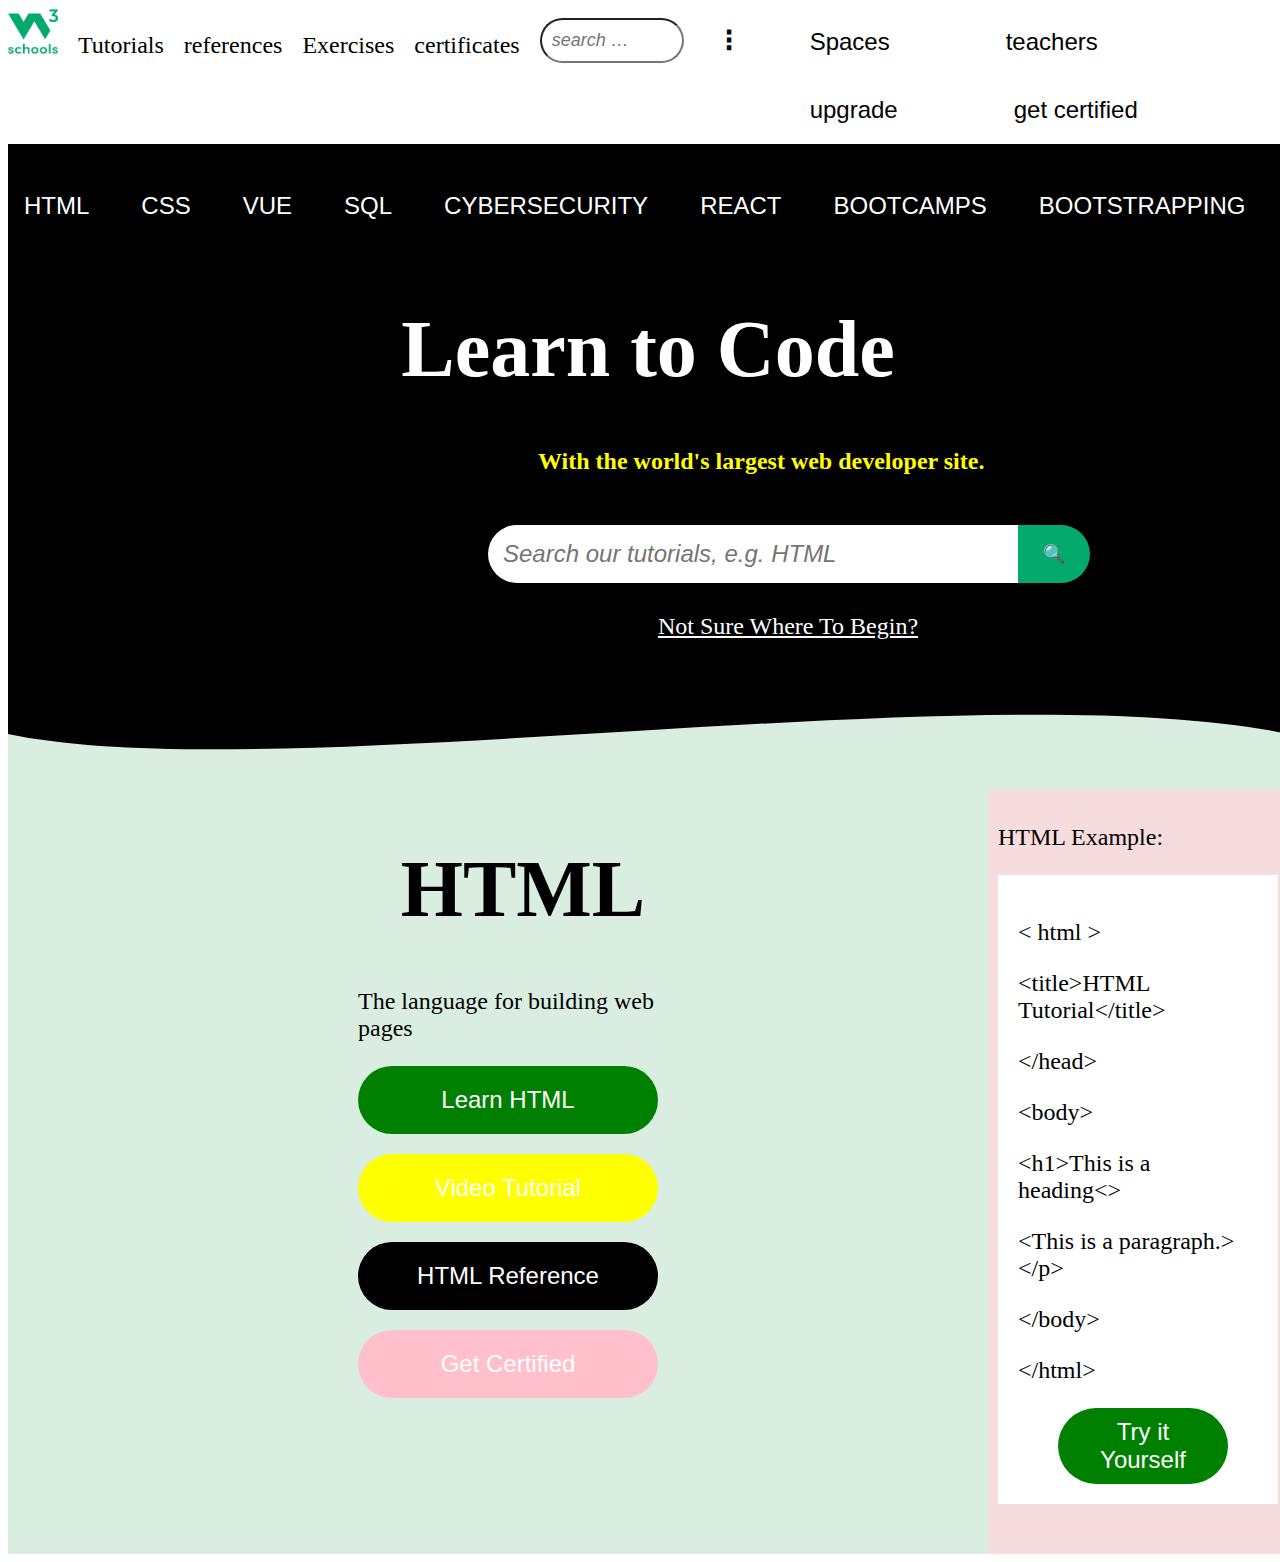
<file: index.html>
<!DOCTYPE html>
<html lang="en">
<head>
    <meta charset="UTF-8">
    <meta name="viewport" content="width=device-width, initial-scale=1.0">
    <title>Document</title>
    <link rel="stylesheet" href="w3.css">
</head>
<body>
   <div class="main">
        <div class="one">
          
            <div class="logo">
                <img src="w3logo.jpg">
            </div>
            <div class="a">
                <P>Tutorials</P>
                <p>references</p>
                <p>Exercises</p>
                <p>certificates</p>
            </div>
            <div class="search"> 
                <input type="text" placeholder="search &#8230;" >
             </div>
            <div class="dots"> &#8285; 
            </div>
            <div class="others">
                <button class="yees"><span>Spaces</span></button>
                 <button class="yees"><span>teachers</span></button>
                  <button class="yees"><span>upgrade</span></button>
                   <button class="yees"><span>get certified</span></button>
            </div>

          
         
        </div>
       
        <div class="two">'
            <div class="black">
                <button>HTML</button>
                 <button>CSS</button>
                  <button>VUE</button>
                   <button>SQL</button>
                    <button>CYBERSECURITY</button>
                     <button>REACT</button>
                      <button>BOOTCAMPS</button>
                       <button>BOOTSTRAPPING</button>
                        <button>PHP</button>
                        <button>AWS</button>
                        <button>NODE</button>
                        <button>DATASCIENCE</button>
                        <button>REACT</button>
                        <button>ANGULAR</button>
                        <button>PYTHON</button>
                         <button>C++</button>
                          <button>JAVA</button>
            </div>
         <div class="3Main">
            <div class="three">
                <h1>Learn to Code</h1>
                <h2>With the world's largest web developer site.</h2>
            </div>
            <div class="search-box">
            <input type="text" placeholder="Search our tutorials, e.g. HTML">
            <button>🔍</button>
            </div>
            <div class="sure">
           <a href="#home">Not Sure Where To Begin?</a>
            </div>
            <div class="wave">
              <svg viewBox="0 0 1440 150" preserveAspectRatio="none">
               <path d="M0,80 C300,150 1100,0 1440,80 L1440,150 L0,150 Z"
                  fill="#d9eee1"></path>
              </svg>
             </div>
             <div class="light-section">
                 <div class="pag">
                    <h1>HTML</h1>
                    <P>The language for building web pages</P>
                    <button class="gre">Learn HTML</button>
                    <button class="yello">Video Tutorial</button>
                    <button class="bla">HTML Reference</button>
                    <button class="pin">Get Certified</button>
                 </div>
                 <div class="example">
                    <p>HTML Example:</p>
                       <div class="eg">
                        <p> &#60; html &#62;</p>
                        <p>&#60;title&#62;HTML Tutorial&#60;/title&#62;</p>
                        <p>&#60;/head&#62;</p>
                        <p>&#60;body&#62;</p>

                        <p>&#60;h1&#62;This is a heading&#60;&#62;</p>
                        <p>&#60;This is a paragraph.&#62;&#60;/p&#62;</p>

                        <p>&#60;/body&#62;</p>
                        <p>&#60;/html&#62;</p>
                        <button class="try">Try it Yourself</button>
                       </div>
                 </div>
             </div>
             

          </div>      
        </div> 
    </div>
</body>
</html>
</file>
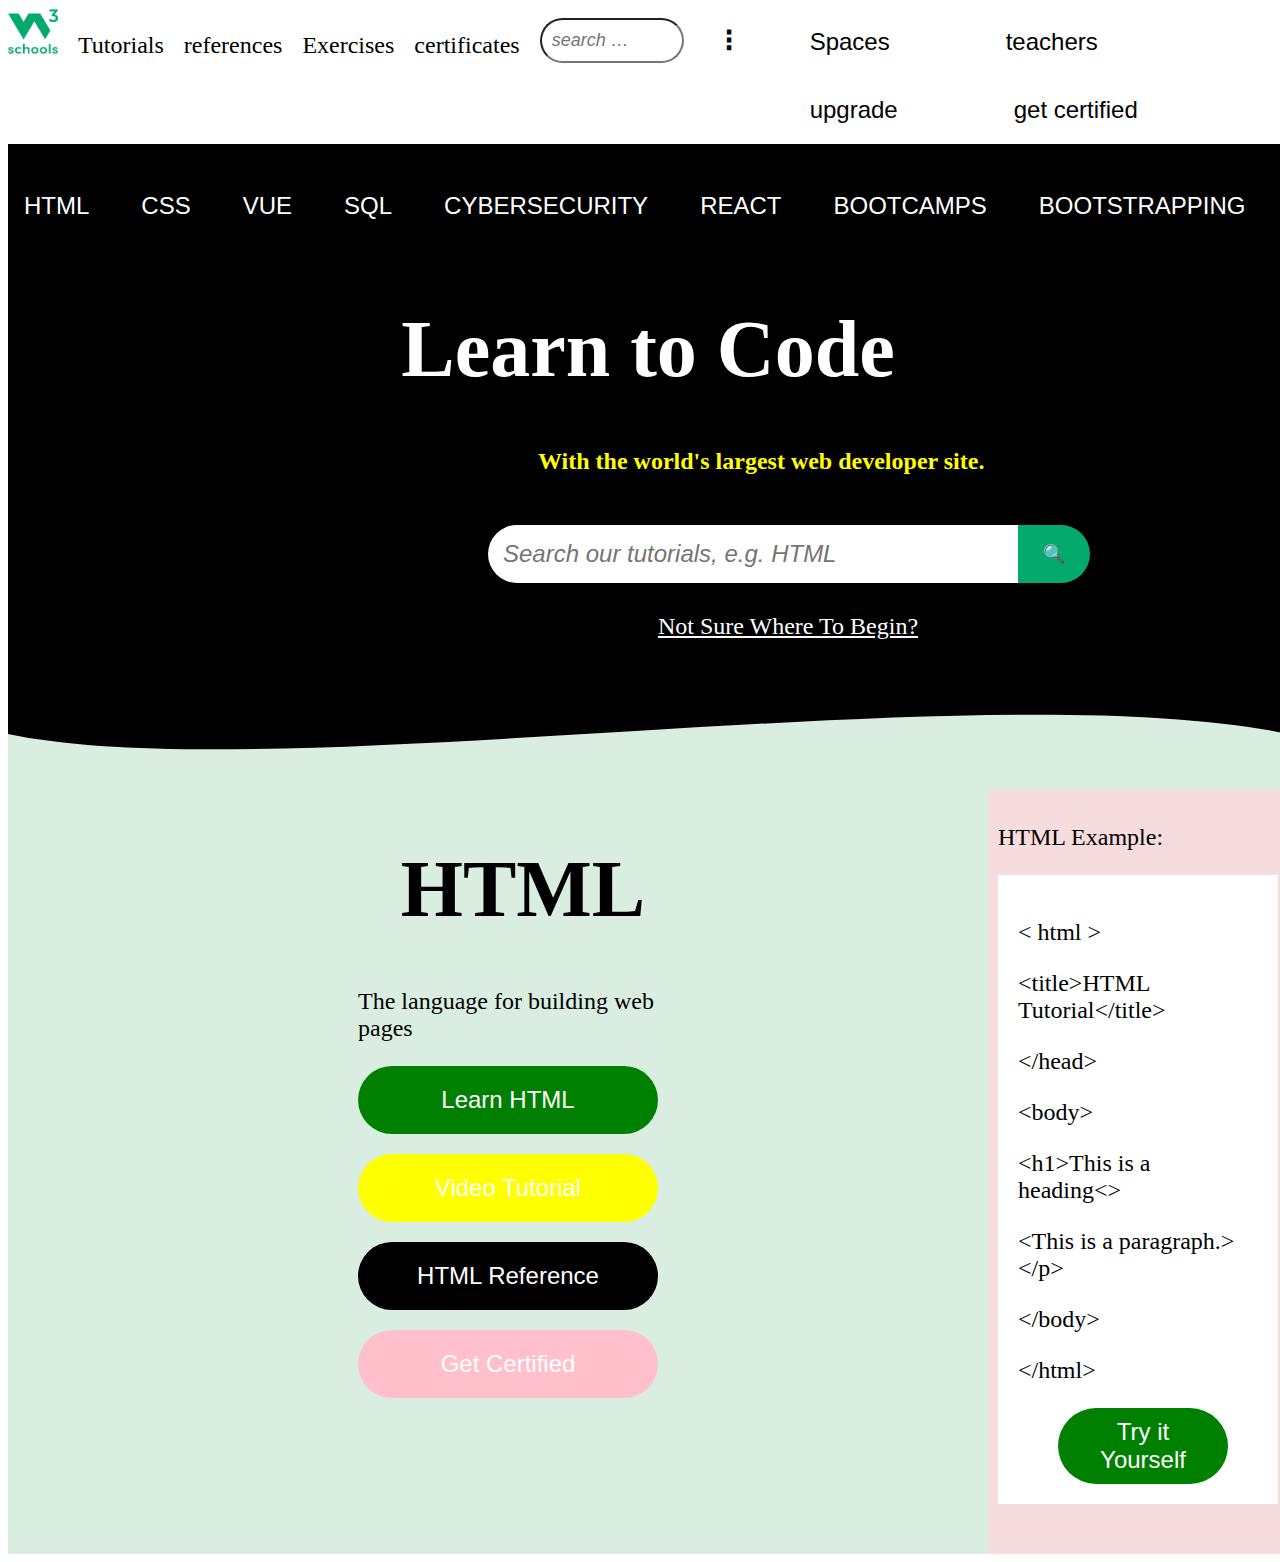
<file: w3.html>
<!DOCTYPE html>
<html lang="en">
<head>
    <meta charset="UTF-8">
    <meta name="viewport" content="width=device-width, initial-scale=1.0">
    <title>Document</title>
    <link rel="stylesheet" href="w3.css">
</head>
<body>
   <div class="main">
        <div class="one">
          
            <div class="logo">
                <img src="w3logo.jpg">
            </div>
            <div class="a">
                <P>Tutorials</P>
                <p>references</p>
                <p>Exercises</p>
                <p>certificates</p>
            </div>
            <div class="search"> 
                <input type="text" placeholder="search &#8230;" >
             </div>
            <div class="dots"> &#8285; 
            </div>
            <div class="others">
                <button class="yees"><span>Spaces</span></button>
                 <button class="yees"><span>teachers</span></button>
                  <button class="yees"><span>upgrade</span></button>
                   <button class="yees"><span>get certified</span></button>
            </div>

          
         
        </div>
       
        <div class="two">'
            <div class="black">
                <button>HTML</button>
                 <button>CSS</button>
                  <button>VUE</button>
                   <button>SQL</button>
                    <button>CYBERSECURITY</button>
                     <button>REACT</button>
                      <button>BOOTCAMPS</button>
                       <button>BOOTSTRAPPING</button>
                        <button>PHP</button>
                        <button>AWS</button>
                        <button>NODE</button>
                        <button>DATASCIENCE</button>
                        <button>REACT</button>
                        <button>ANGULAR</button>
                        <button>PYTHON</button>
                         <button>C++</button>
                          <button>JAVA</button>
            </div>
         <div class="3Main">
            <div class="three">
                <h1>Learn to Code</h1>
                <h2>With the world's largest web developer site.</h2>
            </div>
            <div class="search-box">
            <input type="text" placeholder="Search our tutorials, e.g. HTML">
            <button>🔍</button>
            </div>
            <div class="sure">
           <a href="#home">Not Sure Where To Begin?</a>
            </div>
            <div class="wave">
              <svg viewBox="0 0 1440 150" preserveAspectRatio="none">
               <path d="M0,80 C300,150 1100,0 1440,80 L1440,150 L0,150 Z"
                  fill="#d9eee1"></path>
              </svg>
             </div>
             <div class="light-section">
                 <div class="pag">
                    <h1>HTML</h1>
                    <P>The language for building web pages</P>
                    <button class="gre">Learn HTML</button>
                    <button class="yello">Video Tutorial</button>
                    <button class="bla">HTML Reference</button>
                    <button class="pin">Get Certified</button>
                 </div>
                 <div class="example">
                    <p>HTML Example:</p>
                       <div class="eg">
                        <p> &#60; html &#62;</p>
                        <p>&#60;title&#62;HTML Tutorial&#60;/title&#62;</p>
                        <p>&#60;/head&#62;</p>
                        <p>&#60;body&#62;</p>

                        <p>&#60;h1&#62;This is a heading&#60;&#62;</p>
                        <p>&#60;This is a paragraph.&#62;&#60;/p&#62;</p>

                        <p>&#60;/body&#62;</p>
                        <p>&#60;/html&#62;</p>
                        <button class="try">Try it Yourself</button>
                       </div>
                 </div>
             </div>
             

          </div>      
        </div> 
    </div>
</body>
</html>
</file>
